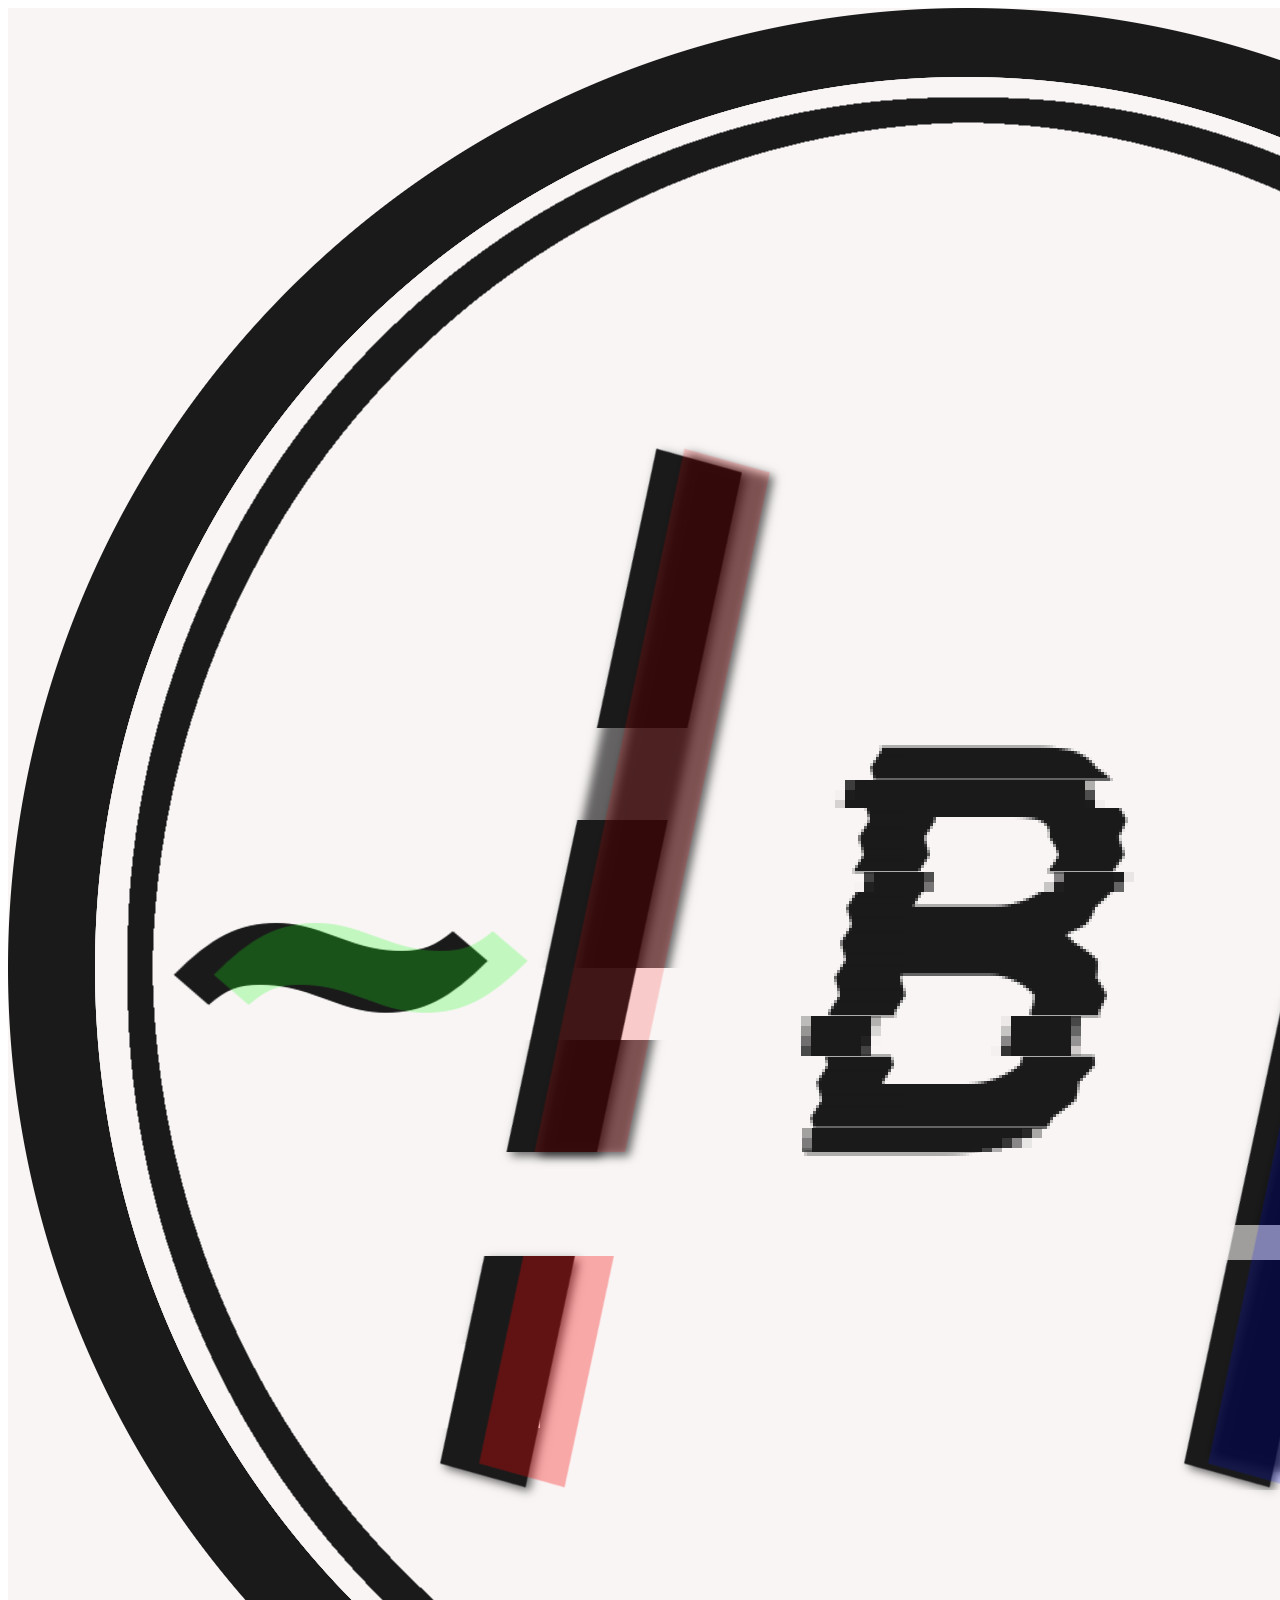
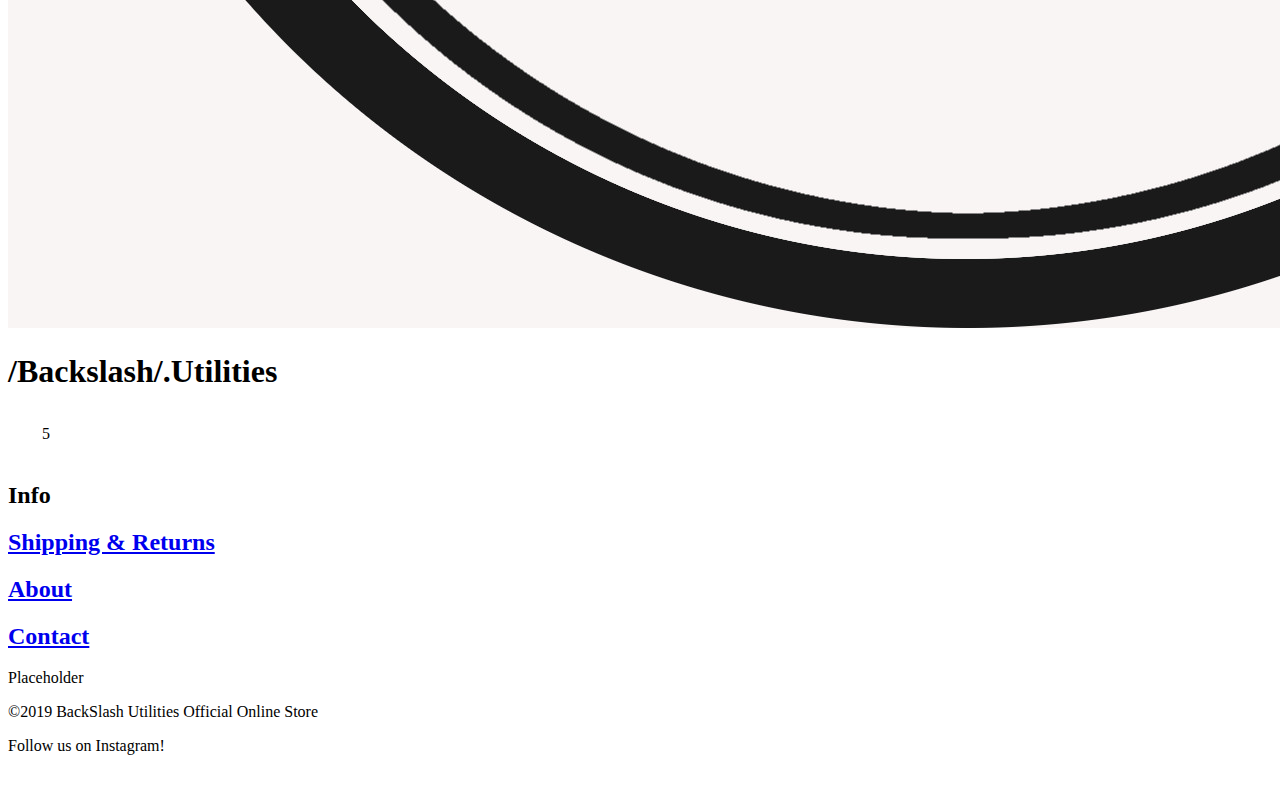
<file: About.html>
<!DOCTYPE html>
<html lang="en" dir="ltr">
  <head>
    <meta charset="utf-8">
    <meta http-equiv="X-UA-Compatible" content="IE=edge">

    <!--Icon Library-->
    <link rel="stylesheet" href="https://cdnjs.cloudflare.com/ajax/libs/font-awesome/4.7.0/css/font-awesome.min.css">
    <!-- Bootstrap -->
    <!-- <link rel="stylesheet" href="https://stackpath.bootstrapcdn.com/bootstrap/4.3.1/css/bootstrap.min.css" integrity="sha384-ggOyR0iXCbMQv3Xipma34MD+dH/1fQ784/j6cY/iJTQUOhcWr7x9JvoRxT2MZw1T" crossorigin="anonymous">
     -->
     <link rel="stylesheet" type = "text/css" href="[style.css]">
    <title>/BackSlash Utilities/</title>
  </head>
  <body class ="container">
    <img src="Logo.jpg" class="logo" alt="BackSlash Utilities Logo">
      <div class="header">
        <div class="home-title-grid">
          <h1>/Backslash/.Utilities</h1>
        </div>

        <div class="shopping-cart-grid">


              <i class="fa fa-2x" style="color: #ffffff; ">&#xf07a;</i>
              <span class="cart-counter">
                <span class="badge badge-warning" id = "lblCartCount">5</span>
              </span>


        </div>
      </div>

      <div class ="graygrid">
        <div class = "grid-square1">
        </div>
        <div class = "grid-square2">

        </div>
        <div clasls = "grid-square3">

        </div>
        <div class = "grid-square4">

        </div>
        <div class = "grid-square5">

        </div>
        <div class = "grid-square6">

        </div>
        <div class = "grid-square7">

        </div>
        <div class = "grid-square8">

        </div>
        <div class = "grid-square9">

        </div>
        <div class = "grid-square10">

        </div>
        <div class = "grid-square11">

        </div>



        <div class = "grid-square12">

        </div>
        <div class = "grid-square13">

        </div>
        <div class = "grid-square14">

        </div>
        <div class = "grid-square15">

        </div>
        <div class = "grid-square16">

        </div>
        <div class = "grid-square17">

        </div>
        <div class = "grid-square18">

        </div>
        <div class = "grid-square19">

        </div>
        <div class = "grid-square20">

        </div>
        <div class = "grid-square21">

        </div>
        <div class = "grid-square22">

        </div>
        <div class = "grid-square23">

        </div>
        <div class = "grid-square24">

        </div>
        <div class = "grid-square25">
        </div>

        <div class = "grid-square26">

        </div>
        <div class = "grid-square27">

        </div>
        <div class = "grid-square28">

        </div>
        <div class = "grid-square29">

        </div>
        <div class = "grid-square30">

        </div>
        <div class = "grid-square31">

        </div>
        <div class = "grid-square32">

        </div>
        <div class = "grid-square33">

        </div>
        <div class = "grid-square34">

        </div>
        <div class = "grid-square35">

        </div>
        <div class = "grid-square36">

        </div>
        <div class = "grid-square37">
        </div>
        <div class = "grid-square38">
        </div>
        <div class = "grid-square39">
        </div>
        <div class = "grid-square40">
        </div>
        <div class = "grid-square41">
        </div>
        <div class = "grid-square42">
        </div>
        <div class = "grid-square43">
        </div>
        <div class = "grid-square44">
        </div>
        <div class = "grid-square45">
        </div>
        <div class = "grid-square46">
        </div>
        <div class = "grid-square47">
        </div>
        <div class = "grid-square48">
        </div>
        <div class = "grid-square49">
        </div>
        <div class = "grid-square50">
        </div>
        <div class = "grid-square51">
        </div>
        <div class = "grid-square52">
        </div>
        <div class = "grid-square53">
        </div>
      </div>


        <main class="main">
          <div class ="main1">

            <br>
            <div class ="home-links-container">
              <div class ="info-link-container">
                <h2 class="info-link">Info</h2>
              </div>
              <h2 class="home-links"><a href="#">Shipping & Returns</a></h3>
              <h2 class="home-links"><a href="#">About</a></h3>
              <h2 class="home-links"><a href="#">Contact</a></h3>
            </div>

          </div>
          <div class="main2">
            <p>
              Placeholder
            </p>
          </div>
        </main>

        <footer class = "footer">
          <div class="footer-left">
            <!--Copyright-->
            <p class = "info">&copy2019 BackSlash Utilities Official Online Store</p>
          </div>
          <div class="footer-right">
            <!--Link to Insta-->
            <p class="info">Follow us on Instagram!</p>
            <a href="#" class="fa fa-Instagram"></a>
          </div>

        </footer>

  </body>
</html>
</file>
